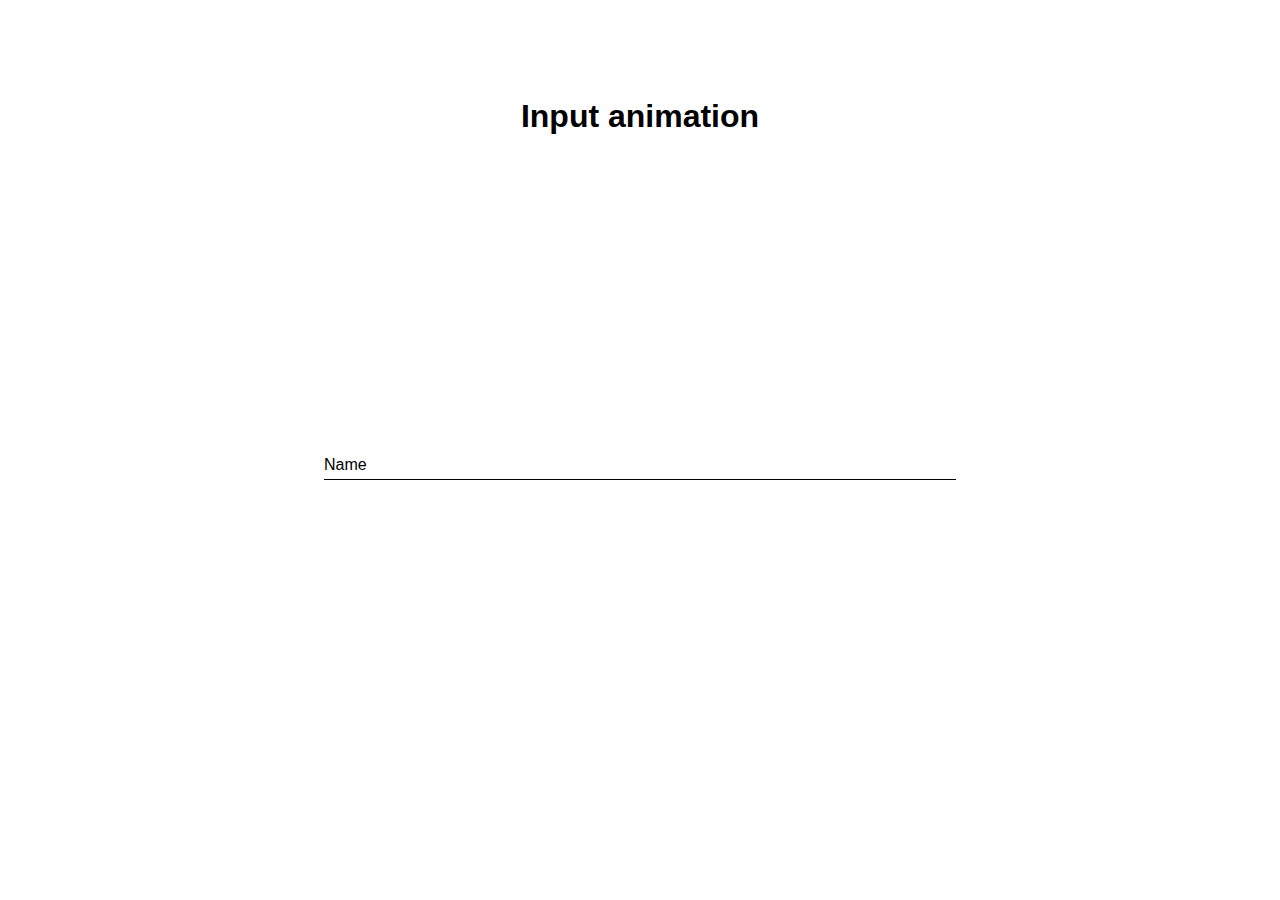
<file: css_anime_input/index.html>
<!DOCTYPE html>
<html lang="en">

<head>
    <meta charset="UTF-8" />
    <meta name="viewport" content="width=device-width, initial-scale=1.0" />
    <title>css input form animation</title>
    <link rel="stylesheet" href="style.css" />
</head>

<body>
    <h1>Input animation</h1>

    <form action="" method="get"></form>
    <div class="form">
        <input type="text" name="" autocomplete="off" id="" required />
        <label for="name" class="label-name">
        <span class="content-name"> Name</span>
      </label>
    </div>
</body>

</html>
</file>
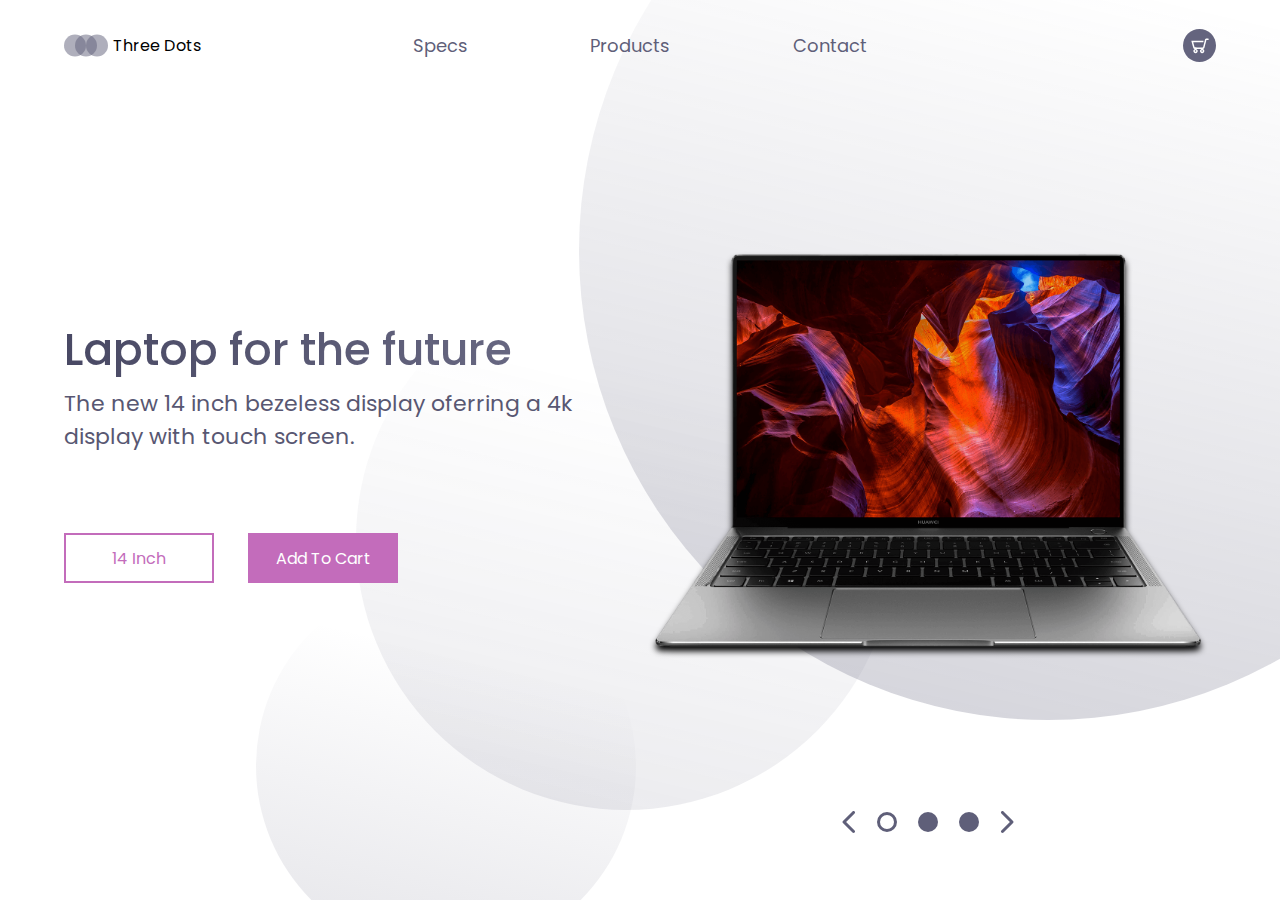
<file: laptop-ui-master/index.html>
<!DOCTYPE html>
<html lang="en">
	<head>
		<meta charset="UTF-8" />
		<meta name="viewport" content="width=device-width, initial-scale=1.0" />
		<meta http-equiv="X-UA-Compatible" content="ie=edge" />
		<link
			href="https://fonts.googleapis.com/css?family=Poppins:400,500&display=swap"
			rel="stylesheet"
		/>
		<link rel="stylesheet" href="./style.css" />
		<title>Landing Page</title>
	</head>
	<body>
		<header>
			<div class="logo-container">
				<img src="./img/logo.svg" alt="logo" />
				<h4 class="logo">Three Dots</h4>
			</div>
			<nav>
				<ul class="nav-links">
					<li><a class="nav-link" href="#">Specs</a></li>
					<li><a class="nav-link" href="#">Products</a></li>
					<li><a class="nav-link" href="#">Contact</a></li>
				</ul>
			</nav>
			<div class="cart">
				<img src="./img/cart.svg" alt="cart" />
			</div>
		</header>

		<main>
			<section class="presentation">
				<div class="introduction">
					<div class="intro-text">
						<h1>Laptop for the future</h1>
						<p>
							The new 14 inch bezeless display oferring a 4k
							display with touch screen.
						</p>
					</div>
					<div class="cta">
						<button class="cta-select">14 Inch</button>
						<button class="cta-add">Add To Cart</button>
					</div>
				</div>
				<div class="cover">
					<img src="./img/matebook.png" alt="matebook" />
				</div>
			</section>

			<div class="laptop-select">
				<img src="./img/arrow-left.svg" alt="" />
				<img src="./img/dot.svg" alt="" />
				<img src="./img/dot-full.svg" alt="" />
				<img src="./img/dot-full.svg" alt="" />
				<img src="./img/arrow-right.svg" alt="" />
			</div>

			<img class="big-circle" src="./img/big-eclipse.svg" alt="" />
			<img class="medium-circle" src="./img/mid-eclipse.svg" alt="" />
			<img class="small-circle" src="./img/small-eclipse.svg" alt="" />
		</main>
	</body>
</html>
</file>
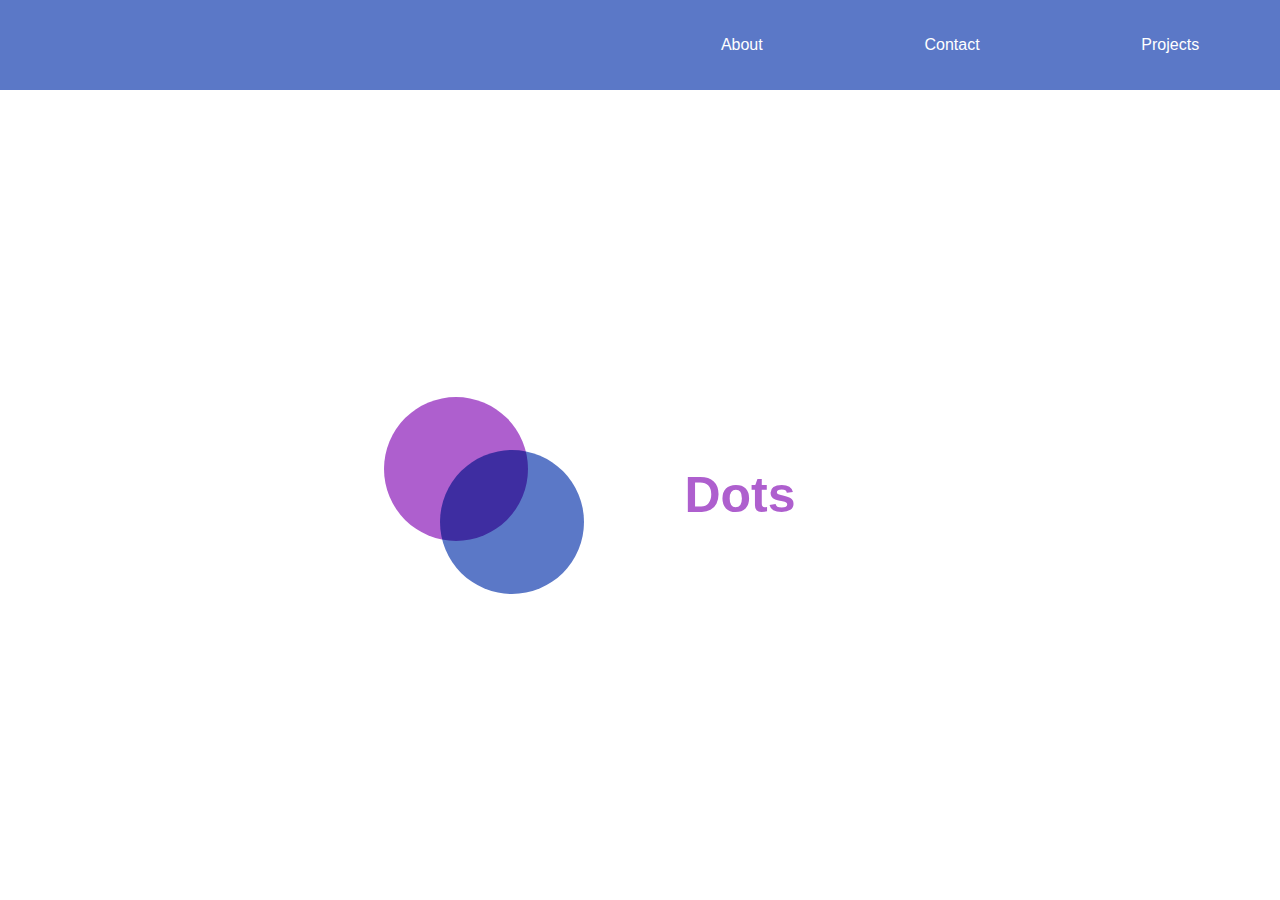
<file: laptop-ui-master/navbar-circle-animation-master/index.html>
<!DOCTYPE html>
<html lang="en">
  <head>
    <meta charset="UTF-8" />
    <meta name="viewport" content="width=device-width, initial-scale=1.0" />
    <meta http-equiv="X-UA-Compatible" content="ie=edge" />
    <link rel="stylesheet" href="./style.css" />
    <title>Bubble Effect</title>
  </head>
  <body>
    <nav>
      <div class="hamburger">
        <div class="line"></div>
        <div class="line"></div>
        <div class="line"></div>
      </div>
      <ul class="nav-links">
        <li><a href="#">About</a></li>
        <li><a href="#">Contact</a></li>
        <li><a href="#">Projects</a></li>
      </ul>
    </nav>

    <section class="landing">
      <img src="./circles.svg" alt="dots" />
      <h1>Dots</h1>
    </section>

    <script src="app.js"></script>
  </body>
</html>
</file>
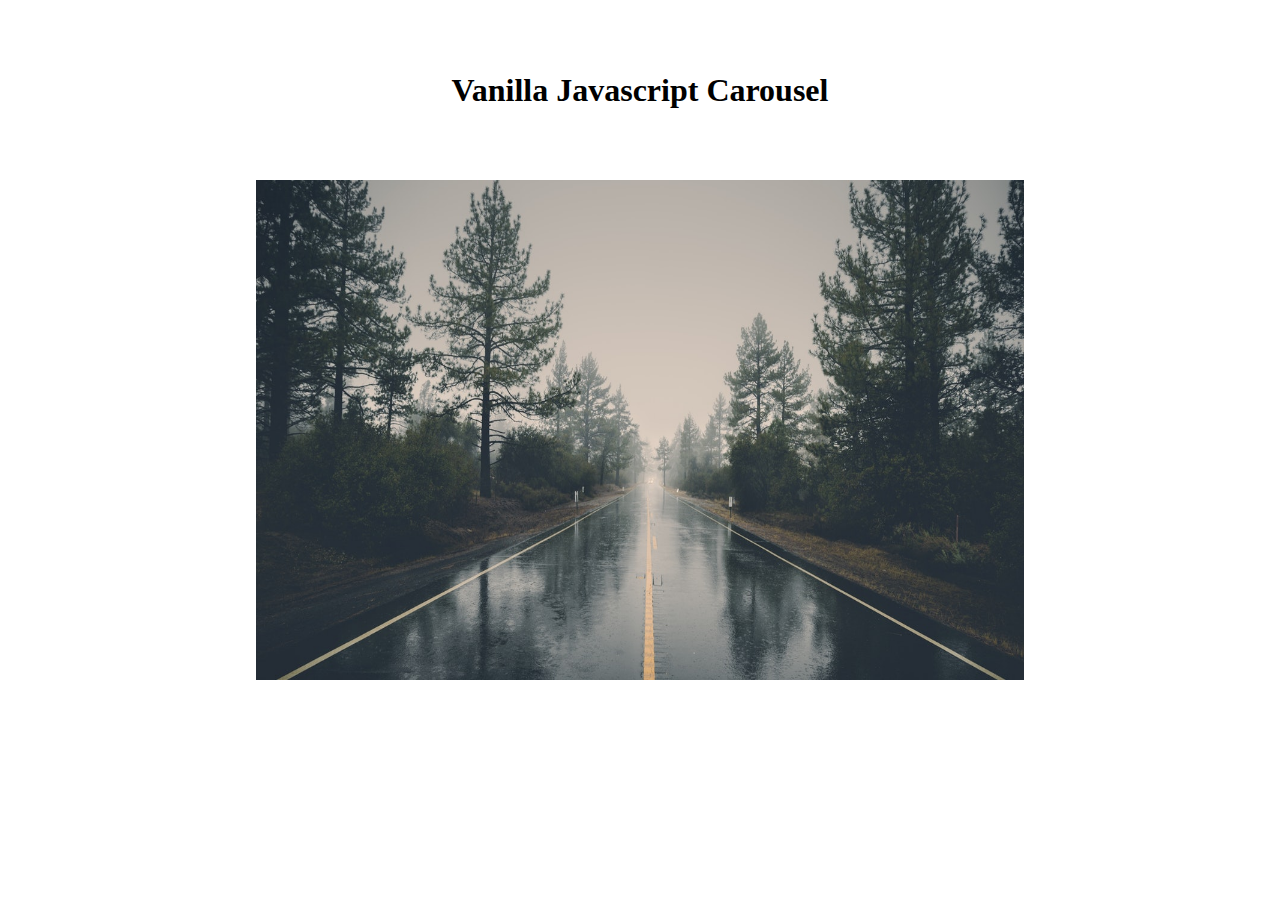
<file: laptop-ui-master/vanilla-carousel-master/index.html>
<!DOCTYPE html>
<html lang="en">
<head>
    <meta charset="UTF-8">
    <meta name="viewport" content="width=device-width, initial-scale=1.0">
    <meta http-equiv="X-UA-Compatible" content="ie=edge">
    <link rel="stylesheet" href="https://use.fontawesome.com/releases/v5.1.0/css/all.css" integrity="sha384-lKuwvrZot6UHsBSfcMvOkWwlCMgc0TaWr+30HWe3a4ltaBwTZhyTEggF5tJv8tbt" crossorigin="anonymous">
    <link rel="stylesheet" href="./style.css">
    <title>Vanilla Carousel</title>
</head>
<body>

    <div class="title">
        <h1>Vanilla Javascript Carousel</h1>
    </div>

    <div class="carousel-container">
            <i class="fas fa-arrow-left" id="previousBtn"></i>
            <i class="fas fa-arrow-right" id="nextBtn"></i>
        <div class="carousel-slide">
        <img src="./img/carousel5.jpg" id="lastClone" alt="">
        <img src="./img/carousel1.jpeg" alt="">
        <img src="./img/carousel2.jpeg" alt="">
        <img src="./img/carousel3.jpeg" alt="">
        <img src="./img/carousel4.jpeg" alt="">
        <img src="./img/carousel5.jpg" alt="">
        <img src="./img/carousel1.jpeg" id="firstClone" alt="">
    </div>
</div>
    <script src="./app.js"></script>
</body>
</html>
</file>
<file: css_anime_input/style.css>
html {
    margin: 0;
    padding: 0;
    box-sizing: border-box;
}

body {
    height: 60vh;
    display: flex;
    justify-content: space-around;
    align-items: center;
    flex-direction: column;
    font-family: sans-serif;
}

.form {
    width: 50%;
    height: 50px;
    position: relative;
    overflow: hidden;
}

.form input {
    width: 100%;
    height: 100%;
    color: black;
    padding-top: 10px;
    border: none;
    outline: none;
}

.form label {
    position: absolute;
    width: 100%;
    height: 100%;
    left: 0%;
    bottom: 0px;
    pointer-events: none;
    border-bottom: 1px solid black;
}

.form label::after {
    content: "";
    position: absolute;
    height: 100%;
    width: 100%;
    left: 0px;
    bottom: -1px;
    border-bottom: 3px solid rgb(42, 151, 153);
    transform: translateX(-100%);
    transition: transform 0.3s ease;
}

.content-name {
    position: absolute;
    bottom: 5px;
    left: 0px;
    transition: all 0.3s ease;
}

.form input:focus+.label-name .content-name,
.form input:valid+.label-name .content-name {
    transform: translateY(-150%);
    font-size: 16px;
    color: rgb(42, 151, 153);
}

.form input:focus+.label-name::after,
.form input:valid+.label-name::after {
    transform: translateX(0%);
}
</file>
<file: laptop-ui-master/style.css>
* {
	margin: 0px;
	padding: 0px;
	box-sizing: border-box;
}

body {
	font-family: 'Poppins', sans-serif;
}
button {
	font-family: 'Poppins', sans-serif;
}

header {
	display: flex;
	width: 90%;
	height: 10vh;
	margin: auto;
	align-items: center;
}

.logo-container,
.nav-links,
.cart {
	display: flex;
}

.logo-container {
	flex: 1;
}
.logo {
	font-weight: 400;
	margin: 5px;
}
nav {
	flex: 2;
}
.nav-links {
	justify-content: space-around;
	list-style: none;
}
.nav-link {
	color: #5f5f79;
	font-size: 18px;
	text-decoration: none;
}
.cart {
	flex: 1;
	justify-content: flex-end;
}

.presentation {
	display: flex;
	width: 90%;
	margin: auto;
	min-height: 80vh;
	align-items: center;
}
.introduction {
	flex: 1;
}
.intro-text h1 {
	font-size: 44px;
	font-weight: 500;
	background: linear-gradient(to right, #494964, #6f6f89);
	-webkit-background-clip: text;
	-webkit-text-fill-color: transparent;
}
.intro-text p {
	margin-top: 5px;
	font-size: 22px;
	color: #585772;
}
.cta {
	padding: 50px 0px 0px 0px;
}
.cta-select {
	border: 2px solid #c36cbb;
	background: transparent;
	color: #c36cbb;
	width: 150px;
	height: 50px;
	cursor: pointer;
	font-size: 16px;
}
.cta-add {
	background: #c36cbb;
	width: 150px;
	height: 50px;
	cursor: pointer;
	font-size: 16px;
	border: none;
	color: white;
	margin: 30px 0px 0px 30px;
}

.cover {
	flex: 1;
	display: flex;
	justify-content: center;
	height: 60vh;
}
.cover img {
	height: 100%;
	filter: drop-shadow(0px 5px 3px black);
	animation: drop 1.5s ease;
}

.big-circle {
	position: absolute;
	top: 0px;
	right: 0px;
	z-index: -1;
	opacity: 0.5;
	height: 80%;
}
.medium-circle {
	position: absolute;
	top: 30%;
	right: 30%;
	z-index: -1;
	height: 60%;
	opacity: 0.4;
}
.small-circle {
	position: absolute;
	bottom: 0%;
	left: 20%;
	z-index: -1;
}

.laptop-select {
	width: 15%;
	display: flex;
	justify-content: space-around;
	position: absolute;
	right: 20%;
}

@keyframes drop {
	0% {
		opacity: 0;
		transform: translateY(-80px);
	}
	100% {
		opacity: 1;
		transform: translateY(0px);
	}
}

@media screen and (max-width: 1024px) {
	.presentation {
		flex-direction: column;
	}
	.introduction {
		margin-top: 5vh;
		text-align: center;
	}
	.intro-text h1 {
		font-size: 30px;
	}
	.intro-text p {
		font-size: 18px;
	}
	.cta {
		padding: 10px 0px 0px 0px;
	}
	.laptop-select {
		bottom: 5%;
		right: 50%;
		width: 50%;
		transform: translate(50%, 5%);
	}
	.cover img {
		height: 80%;
	}
	.small-circle,
	.medium-circle,
	.big-circle {
		opacity: 0.2;
	}
}
</file>
<file: laptop-ui-master/navbar-circle-animation-master/style.css>
* {
  margin: 0;
  padding: 0;
  box-sizing: border-box;
}
body {
  font-family: sans-serif;
}

nav {
  height: 10vh;
  background: #5b78c7;
}

.nav-links {
  display: flex;
  list-style: none;
  width: 50%;
  height: 100%;
  justify-content: space-around;
  align-items: center;
  margin-left: auto;
}

.nav-links li a {
  color: white;
  text-decoration: none;
  font-size: 16px;
}

.landing {
  height: 90vh;
  display: flex;
  justify-content: center;
  align-items: center;
}

.landing h1 {
  margin: 100px;
  font-size: 50px;
  color: #ae5fce;
}

@media screen and (max-width: 768px) {
  .line {
    width: 30px;
    height: 3px;
    background: white;
    margin: 5px;
  }
  nav {
    position: relative;
  }

  .hamburger {
    position: absolute;
    cursor: pointer;
    right: 5%;
    top: 50%;
    transform: translate(-5%, -50%);
    z-index: 2;
  }

  .nav-links {
    position: fixed;
    background: #5b78c7;
    height: 100vh;
    width: 100%;
    flex-direction: column;
    clip-path: circle(100px at 90% -10%);
    -webkit-clip-path: circle(100px at 90% -10%);
    transition: all 1s ease-out;
    pointer-events: none;
  }
  .nav-links.open {
    clip-path: circle(1000px at 90% -10%);
    -webkit-clip-path: circle(1000px at 90% -10%);
    pointer-events: all;
  }
  .landing {
    flex-direction: column;
  }
  .nav-links li {
    opacity: 0;
  }
  .nav-links li a {
    font-size: 25px;
  }
  .nav-links li:nth-child(1) {
    transition: all 0.5s ease 0.2s;
  }
  .nav-links li:nth-child(2) {
    transition: all 0.5s ease 0.4s;
  }
  .nav-links li:nth-child(3) {
    transition: all 0.5s ease 0.6s;
  }
  li.fade {
    opacity: 1;
  }
}
</file>
<file: laptop-ui-master/vanilla-carousel-master/style.css>
*{
    padding: 0px;
    margin: 0px;
    box-sizing: border-box;
}

.title{
    height: 20vh;
    display: flex;
    justify-content: center;
    align-items: center;
}

.carousel-container{
    width: 60%;
    margin: auto;
    overflow: hidden;
    position: relative;
}
.carousel-slide img{
    height: 100%;
    width: 100%;
}

.carousel-slide{
    display: flex;
    width: 100%;
    height: 500px;
}
#previousBtn{
   position: absolute;
   top: 50%;
   z-index: 10;
    left: 5%;
    font-size: 30px;
    color: white;
    opacity: 0.5;
    cursor: pointer;
}
#nextBtn{
    position: absolute;
    top: 50%;
    z-index: 10;
    right: 5%;
    font-size: 30px;
    color: white;
    opacity: 0.5;
    cursor: pointer;
}
</file>
